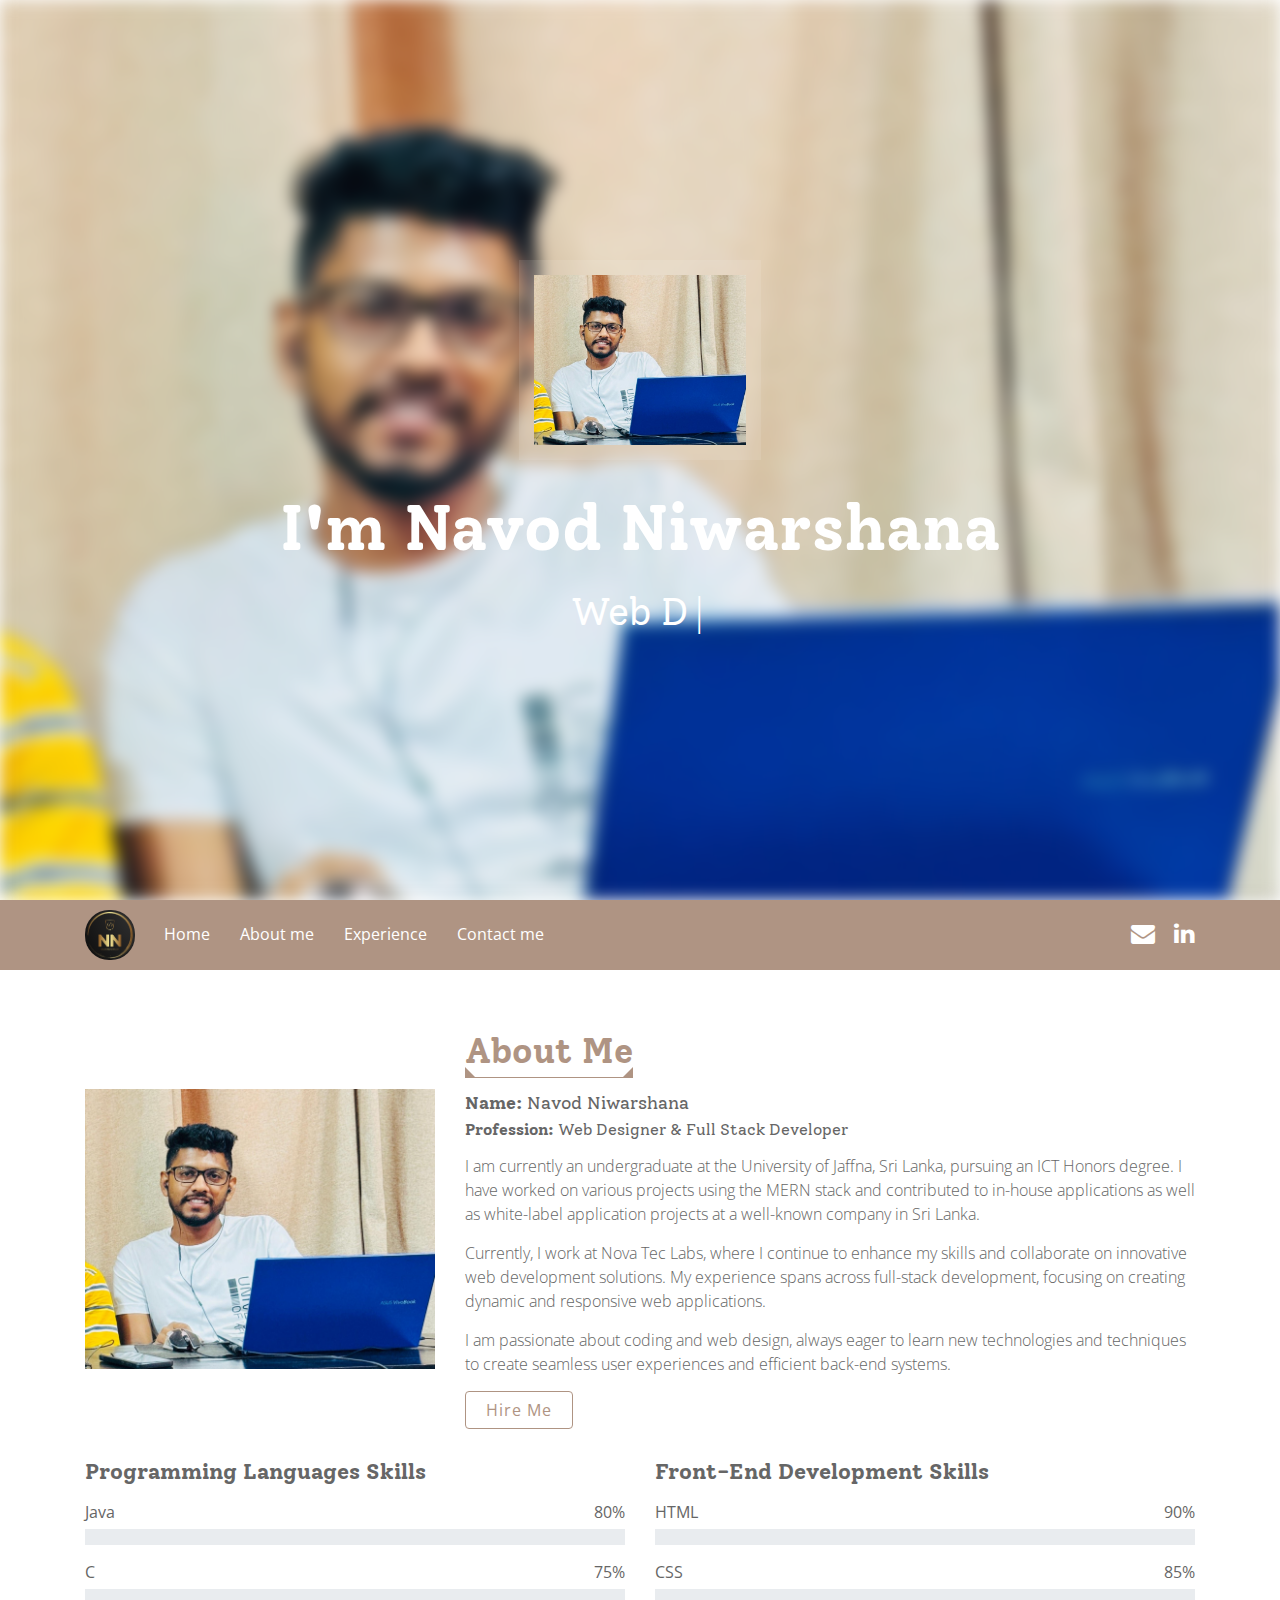
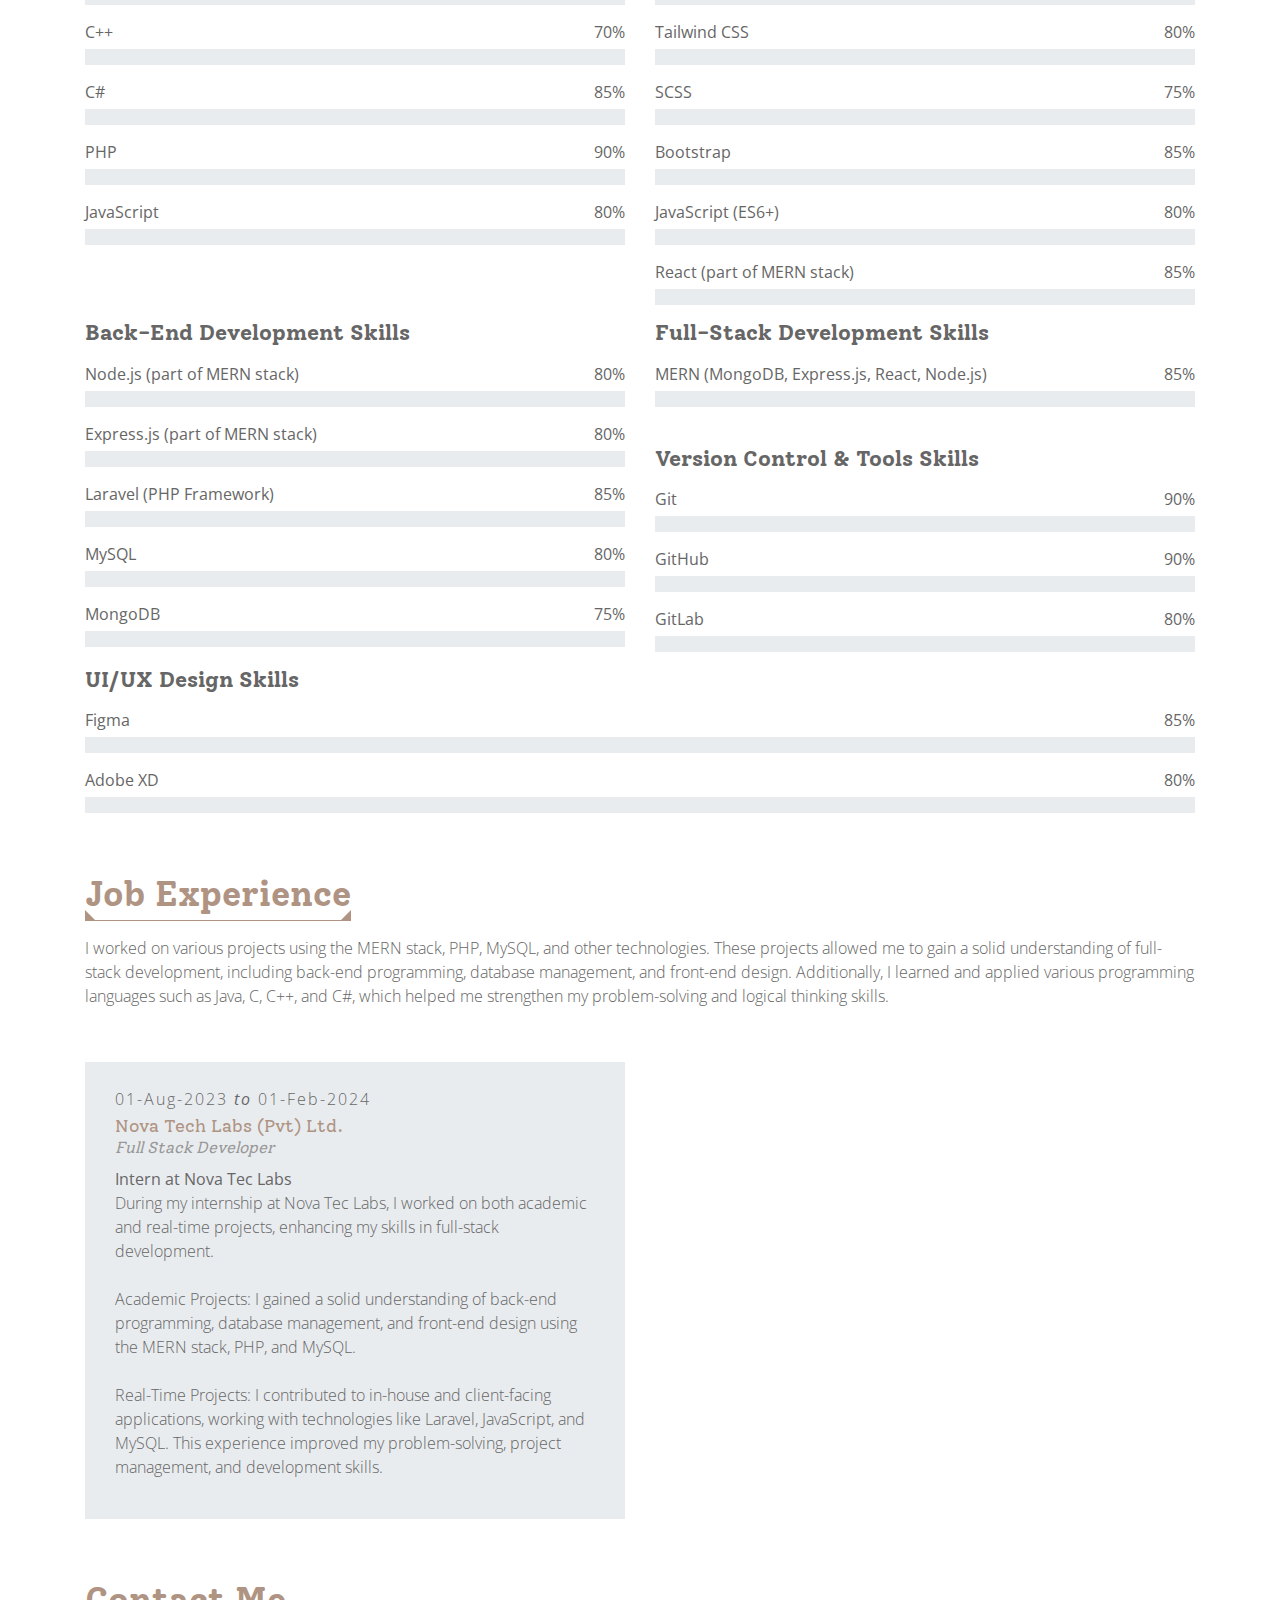
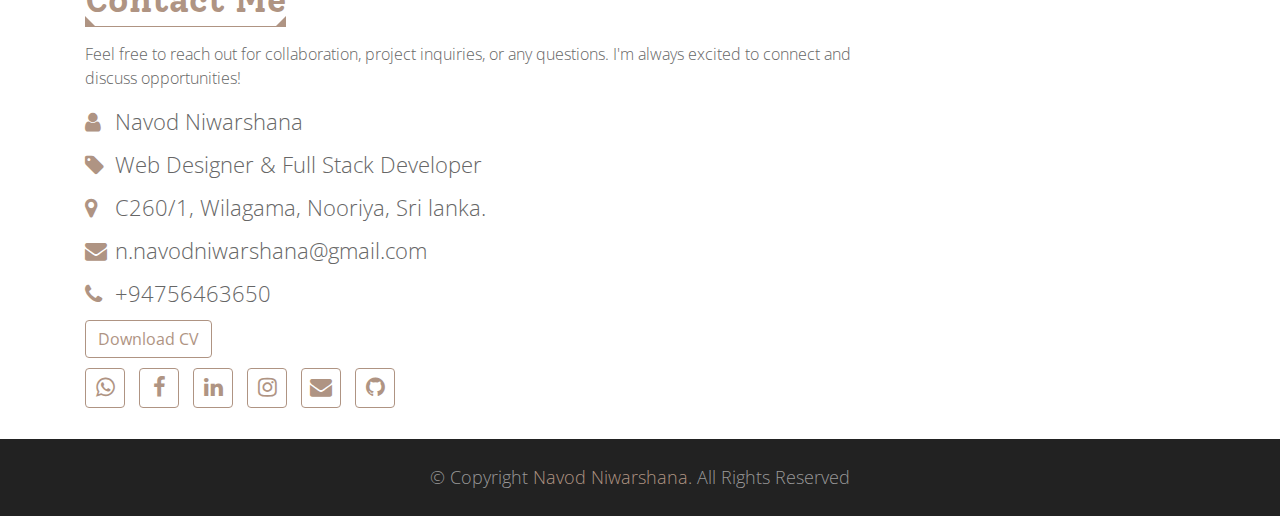
<file: index.html>
<!DOCTYPE html>
<html lang="en">

<head>
    <meta charset="utf-8">
    <title>Naod Niwarshana | Portfolio</title>
    <meta content="width=device-width, initial-scale=1.0" name="viewport">
    <meta content="Portfolio HTML Template" name="keywords">
    <meta content="Portfolio HTML Template" name="description">

    <meta http-equiv="X-UA-Compatible" content="IE=edge">
    <meta name="viewport" content="width=device-width, initial-scale=1.0">

    <!-- Favicon -->


    <!-- Google Fonts -->
    <link href="https://fonts.googleapis.com/css?family=Open+Sans:300,400|Solway:400,700&display=swap" rel="stylesheet">

    <!-- CSS Libraries -->
    <link href="https://stackpath.bootstrapcdn.com/bootstrap/4.4.1/css/bootstrap.min.css" rel="stylesheet">
    <link href="https://stackpath.bootstrapcdn.com/font-awesome/4.7.0/css/font-awesome.min.css" rel="stylesheet">
    <link href="lib/owlcarousel/assets/owl.carousel.min.css" rel="stylesheet">
    <link href="lib/lightbox/css/lightbox.min.css" rel="stylesheet">

    <!-- Template Stylesheet -->
    <link href="css/style.css" rel="stylesheet">
    <style>

    </style>
</head>

<body>
    <!-- Header Start -->
    <div class="top-header" id="top-header">
        <div class="container text-center">
            <div class="row">
                <div class="col-md-12">
                    <img src="img/mypic.jpg" alt="Navod Niwarshana" />
                </div>

                <div class="col-md-12">
                    <h1>I'm Navod Niwarshana</h1>
                </div>

                <div class="col-md-12">
                    <p>Web Designer, Web Developer, Front End Developer, Apps Developer, UI/UX Designer</p>
                    <h2></h2>
                </div>
            </div>
        </div>
    </div>
    <!-- Header End -->

    <!-- Nav Start -->
    <div class="header">
        <div class="container">

            <div class="logo pull-left">
                <a href="index.html"><img src="img/mylogo.png" class="mylogo" alt="logo"></a>
            </div>

            <nav id="nav-menu-container">
                <ul class="nav-menu">
                    <li><a href="#top-header">Home</a></li>
                    <li><a href="#about">About me</a></li>
                    <li><a href="#experience">Experience</a></li>
                    <!-- <li><a href="#services">Services</a></li>
                    <li><a href="#portfolio">Portfolio</a></li> -->
                    <li><a href="#contact">Contact me</a></li>
                </ul>
            </nav>

            <nav class="nav social-nav pull-right d-none d-lg-inline">
                <a href="mailto:n.navodniwarshana@gmail.com" target="blank"><i class="fa fa-envelope"></i></a>
                <a href="https://linkedin.com/in/Navod Niwarshana" target="blank"><i class="fa fa-linkedin"></i></a>
            </nav>
        </div>
    </div>
    <!-- Nav End -->

    <!-- About Me Start-->
    <div class="about" id="about">
        <div class="container">
            <div class="row align-items-center">
                <div class="col-md-6 col-lg-4">
                    <img class="img-fluid" src="img/mypic.jpg" alt="img"/>
                </div>

                <div class="col-md-6 col-lg-8">
                    <header class="section-header">
                        <h2>About Me</h2>
                    </header>
                    <h3><strong>Name:</strong> Navod Niwarshana</h3>
                    <h4><strong>Profession:</strong> Web Designer & Full Stack Developer</h4>
                    <p>
                        I am currently an undergraduate at the University of Jaffna, Sri Lanka, pursuing an ICT Honors
                        degree. I have worked on various projects using the MERN stack and contributed to in-house
                        applications as well as white-label application projects at a well-known company in Sri Lanka.
                    </p>
                    <p>
                        Currently, I work at Nova Tec Labs, where I continue to enhance my skills and collaborate on
                        innovative web development solutions. My experience spans across full-stack development,
                        focusing on creating dynamic and responsive web applications.
                    </p>
                    <p>
                        I am passionate about coding and web design, always eager to learn new technologies and
                        techniques to create seamless user experiences and efficient back-end systems.
                    </p>
                    <a href="#contact" style="border-radius: .25rem;">Hire Me</a>

                </div>
            </div>
            <!-- Skills -->
            <div class="row">
               
                <div class="col-md-6">
                    <div class="skills">

                        <h3>Programming Languages Skills</h3>
                        <div class="skill-name">
                            <p>Java</p>
                            <p>80%</p>
                        </div>
                        <div class="progress">
                            <div class="progress-bar" role="progressbar" aria-valuenow="80" aria-valuemin="0"
                                aria-valuemax="100"></div>
                        </div>
                        <div class="skill-name">
                            <p>C</p>
                            <p>75%</p>
                        </div>
                        <div class="progress">
                            <div class="progress-bar" role="progressbar" aria-valuenow="75" aria-valuemin="0"
                                aria-valuemax="100"></div>
                        </div>
                        <div class="skill-name">
                            <p>C++</p>
                            <p>70%</p>
                        </div>
                        <div class="progress">
                            <div class="progress-bar" role="progressbar" aria-valuenow="70" aria-valuemin="0"
                                aria-valuemax="100"></div>
                        </div>
                        <div class="skill-name">
                            <p>C#</p>
                            <p>85%</p>
                        </div>
                        <div class="progress">
                            <div class="progress-bar" role="progressbar" aria-valuenow="85" aria-valuemin="0"
                                aria-valuemax="100"></div>
                        </div>
                        <div class="skill-name">
                            <p>PHP</p>
                            <p>90%</p>
                        </div>
                        <div class="progress">
                            <div class="progress-bar" role="progressbar" aria-valuenow="90" aria-valuemin="0"
                                aria-valuemax="100"></div>
                        </div>
                        <div class="skill-name">
                            <p>JavaScript</p>
                            <p>80%</p>
                        </div>
                        <div class="progress">
                            <div class="progress-bar" role="progressbar" aria-valuenow="80" aria-valuemin="0"
                                aria-valuemax="100"></div>
                        </div>
                    </div>
                </div><br>
                <div class="col-md-6">
                    <div class="skills">
                        <h3>Front-End Development Skills</h3>
                        <div class="skill-name">
                            <p>HTML</p>
                            <p>90%</p>
                        </div>
                        <div class="progress">
                            <div class="progress-bar" role="progressbar" aria-valuenow="90" aria-valuemin="0"
                                aria-valuemax="100"></div>
                        </div>
                        <div class="skill-name">
                            <p>CSS</p>
                            <p>85%</p>
                        </div>
                        <div class="progress">
                            <div class="progress-bar" role="progressbar" aria-valuenow="85" aria-valuemin="0"
                                aria-valuemax="100"></div>
                        </div>
                        <div class="skill-name">
                            <p>Tailwind CSS</p>
                            <p>80%</p>
                        </div>
                        <div class="progress">
                            <div class="progress-bar" role="progressbar" aria-valuenow="80" aria-valuemin="0"
                                aria-valuemax="100"></div>
                        </div>
                        <div class="skill-name">
                            <p>SCSS</p>
                            <p>75%</p>
                        </div>
                        <div class="progress">
                            <div class="progress-bar" role="progressbar" aria-valuenow="75" aria-valuemin="0"
                                aria-valuemax="100"></div>
                        </div>
                        <div class="skill-name">
                            <p>Bootstrap</p>
                            <p>85%</p>
                        </div>
                        <div class="progress">
                            <div class="progress-bar" role="progressbar" aria-valuenow="85" aria-valuemin="0"
                                aria-valuemax="100"></div>
                        </div>
                        <div class="skill-name">
                            <p>JavaScript (ES6+)</p>
                            <p>80%</p>
                        </div>
                        <div class="progress">
                            <div class="progress-bar" role="progressbar" aria-valuenow="80" aria-valuemin="0"
                                aria-valuemax="100"></div>
                        </div>
                        <div class="skill-name">
                            <p>React (part of MERN stack)</p>
                            <p>85%</p>
                        </div>
                        <div class="progress">
                            <div class="progress-bar" role="progressbar" aria-valuenow="85" aria-valuemin="0"
                                aria-valuemax="100"></div>
                        </div>
                    </div>
                </div><br>

                <div class="col-md-6">
                    <div class="skills">
                        <h3>Back-End Development Skills</h3>
                        <div class="skill-name">
                            <p>Node.js (part of MERN stack)</p>
                            <p>80%</p>
                        </div>
                        <div class="progress">
                            <div class="progress-bar" role="progressbar" aria-valuenow="80" aria-valuemin="0"
                                aria-valuemax="100"></div>
                        </div>
                        <div class="skill-name">
                            <p>Express.js (part of MERN stack)</p>
                            <p>80%</p>
                        </div>
                        <div class="progress">
                            <div class="progress-bar" role="progressbar" aria-valuenow="80" aria-valuemin="0"
                                aria-valuemax="100"></div>
                        </div>
                        <div class="skill-name">
                            <p>Laravel (PHP Framework)</p>
                            <p>85%</p>
                        </div>
                        <div class="progress">
                            <div class="progress-bar" role="progressbar" aria-valuenow="85" aria-valuemin="0"
                                aria-valuemax="100"></div>
                        </div>
                        <div class="skill-name">
                            <p>MySQL</p>
                            <p>80%</p>
                        </div>
                        <div class="progress">
                            <div class="progress-bar" role="progressbar" aria-valuenow="80" aria-valuemin="0"
                                aria-valuemax="100"></div>
                        </div>
                        <div class="skill-name">
                            <p>MongoDB</p>
                            <p>75%</p>
                        </div>
                        <div class="progress">
                            <div class="progress-bar" role="progressbar" aria-valuenow="75" aria-valuemin="0"
                                aria-valuemax="100"></div>
                        </div>
                    </div>
                </div>
                <br>
                <div class="col-md-6">
                    <div class="skills">
                        <h3>Full-Stack Development Skills</h3>
                        <div class="skill-name">
                            <p>MERN (MongoDB, Express.js, React, Node.js)</p>
                            <p>85%</p>
                        </div>
                        <div class="progress">
                            <div class="progress-bar" role="progressbar" aria-valuenow="85" aria-valuemin="0"
                                aria-valuemax="100"></div>
                        </div>
                        <br>
                        <h3>Version Control & Tools Skills</h3>
                        <div class="skill-name">
                            <p>Git</p>
                            <p>90%</p>
                        </div>
                        <div class="progress">
                            <div class="progress-bar" role="progressbar" aria-valuenow="90" aria-valuemin="0"
                                aria-valuemax="100"></div>
                        </div>
                        <div class="skill-name">
                            <p>GitHub</p>
                            <p>90%</p>
                        </div>
                        <div class="progress">
                            <div class="progress-bar" role="progressbar" aria-valuenow="90" aria-valuemin="0"
                                aria-valuemax="100"></div>
                        </div>
                        <div class="skill-name">
                            <p>GitLab</p>
                            <p>80%</p>
                        </div>
                        <div class="progress">
                            <div class="progress-bar" role="progressbar" aria-valuenow="80" aria-valuemin="0"
                                aria-valuemax="100"></div>
                        </div>


                    </div>
                </div>
                <div class="col-md-12">
                    <div class="skills">
                        <h3>UI/UX Design Skills</h3>
                        <div class="skill-name">
                            <p>Figma</p>
                            <p>85%</p>
                        </div>
                        <div class="progress">
                            <div class="progress-bar" role="progressbar" aria-valuenow="85" aria-valuemin="0"
                                aria-valuemax="100"></div>
                        </div>
                        <div class="skill-name">
                            <p>Adobe XD</p>
                            <p>80%</p>
                        </div>
                        <div class="progress">
                            <div class="progress-bar" role="progressbar" aria-valuenow="80" aria-valuemin="0"
                                aria-valuemax="100"></div>
                        </div>
                    </div>
                </div><br>
            </div>
        </div>
    </div>
    <!-- About Me End-->

    <!-- Job Experience Start -->
    <div class="experience" id="experience">
        <div class="container">
            <header class="section-header">
                <h3>Job Experience</h3>
                <br>
                I worked on various projects using the MERN stack, PHP, MySQL, and other technologies. These projects
                allowed me to gain a solid understanding of full-stack development, including back-end programming,
                database management, and front-end design. Additionally, I learned and applied various programming
                languages such as Java, C, C++, and C#, which helped me strengthen my problem-solving and logical
                thinking skills.
                <br><br>
            </header>
            <div class="row">
                <div class="col-md-6">
                    <div class="exp-column">
                        <p class="exp-date">01-Aug-2023 <span>to</span> 01-Feb-2024</p>
                        <h4 class="exp-company"><a href="https://novatechlabs.lk/_blank">Nova Tech Labs (Pvt) Ltd.</a>
                        </h4>
                        <h4 class="exp-designation">Full Stack Developer</h4>
                        <p class="exp-detail">

                        <p>
                            <strong>Intern at Nova Tec Labs</strong>
                            <br>
                            During my internship at Nova Tec Labs, I worked on both academic and real-time projects,
                            enhancing my skills in full-stack development.
                            <br><br>
                            Academic Projects: I gained a solid understanding of back-end programming, database
                            management, and front-end design using the MERN stack, PHP, and MySQL.
                            <br><br>
                            Real-Time Projects: I contributed to in-house and client-facing applications, working with
                            technologies like Laravel, JavaScript, and MySQL. This experience improved my
                            problem-solving, project management, and development skills.
                        </p>

                        </p>
                    </div>
                </div>

            </div>
        </div>
    </div>
    <!-- Job Experience End -->

    <!-- Portfolio Start -->
    <!-- <div class="portfolio" id="portfolio">
        <div class="container">
            <header class="section-header">
                <h3 class="section-title">My Projects</h3>
                <p>
                    Morbi lacinia malesuada risus vel pellentesque. Cras malesuada, felis nec dignissim lobortis, nisl
                    nulla venenatis arcu, et commodo lacus nulla sit amet libero.
                </p>
            </header>

            <div class="row">
                <div class="col-lg-12">
                    <ul id="portfolio-flters">
                        <li data-filter="*" class="filter-active">All</li>
                        <li data-filter=".web-des">Web Design</li>
                        <li data-filter=".web-dev">Web Development</li>
                        <li data-filter=".app-dev">App Development</li>
                    </ul>
                </div>
            </div>

            <div class="row portfolio-container">
                <div class="col-lg-4 col-md-6 portfolio-item web-des">
                    <div class="portfolio-wrap">
                        <figure>
                            <img src="img/portfolio-1.jpg" class="img-fluid" alt="">
                            <a href="img/portfolio-1.jpg" data-lightbox="portfolio" data-title="Curabitur semper erat"
                                class="link-preview" title="Preview"><i class="fa fa-eye"></i></a>
                            <a href="#" class="link-details" title="More Details"><i class="fa fa-link"></i></a>
                            <h4 class="portfolio-title">Curabitur semper erat <span>Web Design</span></h4>
                        </figure>
                    </div>
                </div>

                <div class="col-lg-4 col-md-6 portfolio-item web-des">
                    <div class="portfolio-wrap">
                        <figure>
                            <img src="img/portfolio-2.jpg" class="img-fluid" alt="">
                            <a href="img/portfolio-2.jpg" class="link-preview" data-lightbox="portfolio"
                                data-title="Maecenas a tempus tortor" title="Preview"><i class="fa fa-eye"></i></a>
                            <a href="#" class="link-details" title="More Details"><i class="fa fa-link"></i></a>
                            <h4 class="portfolio-title">Maecenas a tempus tortor <span>Web Design</span></h4>
                        </figure>
                    </div>
                </div>

                <div class="col-lg-4 col-md-6 portfolio-item web-dev">
                    <div class="portfolio-wrap">
                        <figure>
                            <img src="img/portfolio-3.jpg" class="img-fluid" alt="">
                            <a href="img/portfolio-3.jpg" class="link-preview" data-lightbox="portfolio"
                                data-title="Aliquam id sapien lorem" title="Preview"><i class="fa fa-eye"></i></a>
                            <a href="#" class="link-details" title="More Details"><i class="fa fa-link"></i></a>
                            <h4 class="portfolio-title">Aliquam id sapien lorem <span>Web Development</span></h4>
                        </figure>
                    </div>
                </div>

                <div class="col-lg-4 col-md-6 portfolio-item web-dev">
                    <div class="portfolio-wrap">
                        <figure>
                            <img src="img/portfolio-4.jpg" class="img-fluid" alt="">
                            <a href="img/portfolio-4.jpg" class="link-preview" data-lightbox="portfolio"
                                data-title="Quisque lectus mauris" title="Preview"><i class="fa fa-eye"></i></a>
                            <a href="#" class="link-details" title="More Details"><i class="fa fa-link"></i></a>
                            <h4 class="portfolio-title">Quisque lectus mauris <span>Web Development</span></h4>
                        </figure>
                    </div>
                </div>

                <div class="col-lg-4 col-md-6 portfolio-item app-dev">
                    <div class="portfolio-wrap">
                        <figure>
                            <img src="img/portfolio-5.jpg" class="img-fluid" alt="">
                            <a href="img/portfolio-5.jpg" class="link-preview" data-lightbox="portfolio"
                                data-title="Interdum et malesuada" title="Preview"><i class="fa fa-eye"></i></a>
                            <a href="#" class="link-details" title="More Details"><i class="fa fa-link"></i></a>
                            <h4 class="portfolio-title">Interdum et malesuada <span>Apps Development</span></h4>
                        </figure>
                    </div>
                </div>

                <div class="col-lg-4 col-md-6 portfolio-item app-dev">
                    <div class="portfolio-wrap">
                        <figure>
                            <img src="img/portfolio-6.jpg" class="img-fluid" alt="">
                            <a href="img/portfolio-6.jpg" class="link-preview" data-lightbox="portfolio"
                                data-title="Pellentesque lacus" title="Preview"><i class="fa fa-eye"></i></a>
                            <a href="#" class="link-details" title="More Details"><i class="fa fa-link"></i></a>
                            <h4 class="portfolio-title">Pellentesque lacus <span>Apps Development</span></h4>
                        </figure>
                    </div>
                </div>
            </div>
        </div>
    </div> -->
    <!-- Portfolio End -->


    <!-- Contact Start -->
    <div class="contact" id="contact">
        <div class="container">
            <div class="section-header">
                <h3>Contact Me</h3>
                <p>
                    Feel free to reach out for collaboration, project inquiries, or any questions. I'm always excited to
                    connect and discuss opportunities!
                </p>
            </div>

            <div class="row align-items-center">
                <div class="col-md-6">
                    <div class="contact-info">
                        <p><i class="fa fa-user"></i>Navod Niwarshana</p>
                        <p><i class="fa fa-tag"></i>Web Designer & Full Stack Developer</p>
                        <p><i class="fa fa-map-marker"></i>C260/1, Wilagama, Nooriya, Sri lanka.</p>
                        <p><i class="fa fa-envelope"></i><a
                                href="mailto:n.navodniwarshana@gmail.com">n.navodniwarshana@gmail.com</a></p>
                        <p><i class="fa fa-phone"></i><a href="tel:+94756463650">+94756463650</a></p>
                        <a href="documrnts/CV_Navod_niwarshana.pdf" download="CV-NavodNiwarshana.pdf" class="btn" style="color: #AF9483; "
                            onmouseover="this.style.color='#FFFFFF';" onmouseout="this.style.color='#AF9483';">Download
                            CV</a>

                        <div class="d-flex">
                            <div class="social">
                                <a href="https://wa.me/94756463650" target="blank"><i class="fa fa-whatsapp"></i></a>
                                <a href="https://fb.com/Navod Niwarshana" target="blank"><i
                                        class="fa fa-facebook"></i></a>
                                <a href="https://linkedin.com/in/Navod Niwarshana" target="blank"><i
                                        class="fa fa-linkedin"></i></a>
                                <a href=""><i class="fa fa-instagram"></i></a>
                                <a href="mailto:n.navodniwarshana@gmail.com" target="blank"><i
                                        class="fa fa-envelope"></i></a>
                                <a href="https://github.com/navodniwarshana/" target="blank"><i
                                        class="fa fa-github"></i></a>
                            </div>


                        </div>
                    </div>

                </div>
            </div><br><br>
        </div>
        <!-- Contact End -->

        <!-- Footer Start -->
        <div class="footer">
            <div class="container">
                <div class="copyright">
                    <p>&copy; Copyright <a href="https://github.com/navodniwarshana" target="_blank">Navod
                            Niwarshana</a>.
                        All Rights Reserved</p>
                </div>
            </div>
        </div>
        <!-- Footer end -->

        <!-- Back to Top -->
        <a href="#" class="back-to-top"><i class="fa fa-chevron-up"></i></a>

        <!-- JavaScript Libraries -->
        <script src="https://code.jquery.com/jquery-3.4.1.min.js"></script>
        <script src="https://stackpath.bootstrapcdn.com/bootstrap/4.4.1/js/bootstrap.bundle.min.js"></script>
        <script src="lib/typed/typed.min.js"></script>
        <script src="lib/easing/easing.min.js"></script>
        <script src="lib/stickyjs/sticky.js"></script>
        <script src="lib/superfish/hoverIntent.js"></script>
        <script src="lib/superfish/superfish.min.js"></script>
        <script src="lib/waypoints/waypoints.min.js"></script>
        <script src="lib/counterup/counterup.min.js"></script>
        <script src="lib/owlcarousel/owl.carousel.min.js"></script>
        <script src="lib/isotope/isotope.pkgd.min.js"></script>
        <script src="lib/lightbox/js/lightbox.min.js"></script>

        <!-- Template Javascript -->
        <script src="js/main.js"></script>
           <script>
        // Disable right-click
        document.addEventListener('contextmenu', function (e) {
            e.preventDefault();
        });
 
    document.addEventListener('keydown', function (e) {
        // Disable F12
        if (e.key === 'F12') {
            e.preventDefault();
        }
        
  // Log the URL to the console
        console.log("https://github.com/navodniwarshana");
    </script>
</body>

</html>
</file>
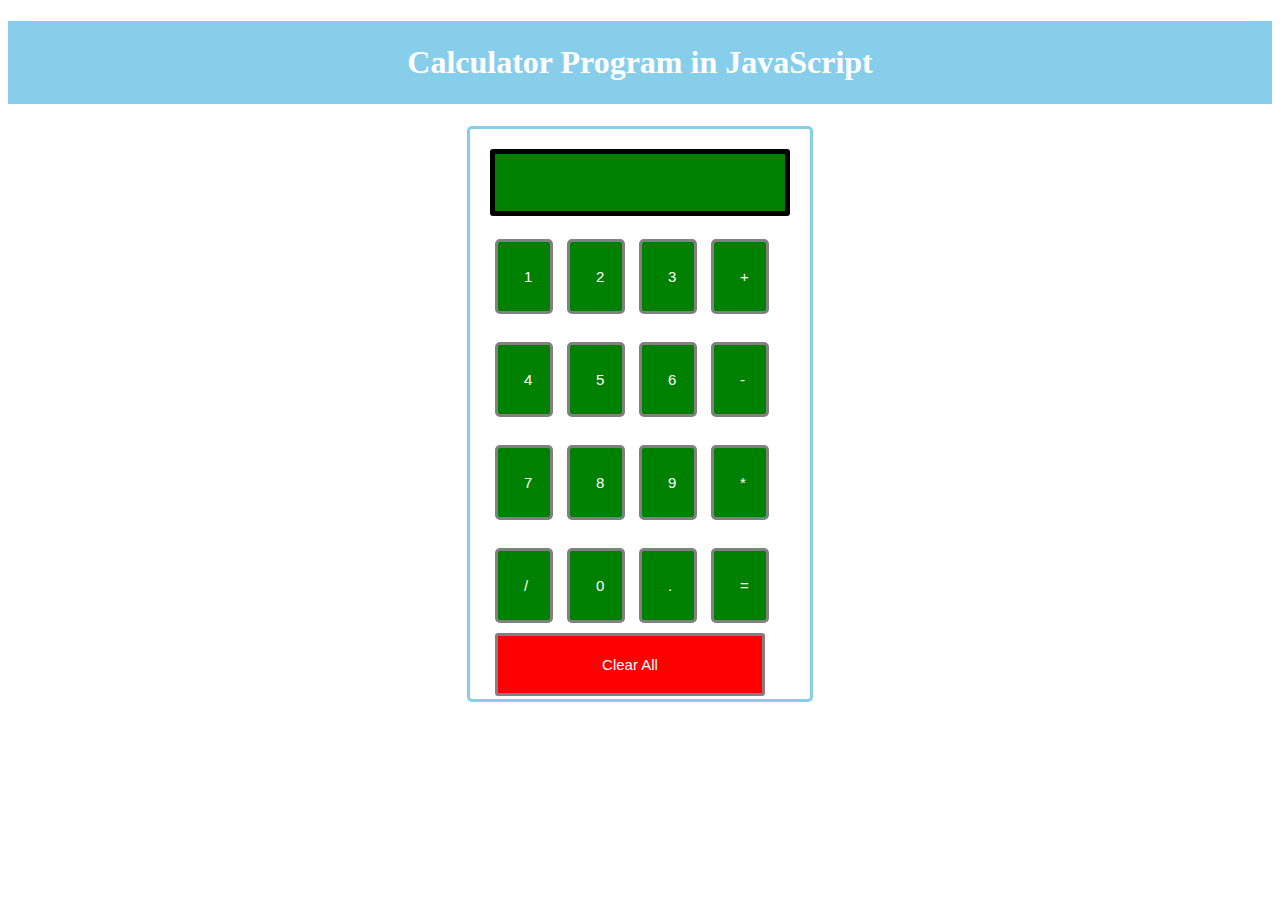
<file: calw3c.html>
<!-- Create a simple Program to build the Calculator in JavaScript using with HTML and CSS web languages. -->  
<!DOCTYPE html>  
<html lang = "en">  
<head>  
<title> JavaScript Calculator </title>  
  
<style>  
h1 {  
    text-align: center;  
    padding: 23px;  
    background-color: skyblue;  
    color: white;  
    }  
  
#clear{  
width: 270px;  
border: 3px solid gray;  
    border-radius: 3px;  
    padding: 20px;  
    background-color: red;  
}  
  
.formstyle  
{  
width: 300px;  
height: 530px;  
margin: auto;  
border: 3px solid skyblue;  
border-radius: 5px;  
padding: 20px;  
}  
  
  
  
input  
{  
width: 20px;  
background-color: green;  
color: white;  
border: 3px solid gray;  
    border-radius: 5px;  
    padding: 26px;  
    margin: 5px;  
    font-size: 15px;  
}  
  
  
#calc{  
width: 250px;  
border: 5px solid black;  
    border-radius: 3px;  
    padding: 20px;  
    margin: auto;  
}  
  
</style>  
  
</head>  
<body>  
<h1> Calculator Program in JavaScript </h1>  
<div class= "formstyle">  
<form name = "form1">  
      
    <!-- This input box shows the button pressed by the user in calculator. -->  
  <input id = "calc" type ="text" name = "answer"> <br> <br>  
  <!-- Display the calculator button on the screen. -->  
  <!-- onclick() function display the number prsses by the user. -->  
  <input type = "button" value = "1" onclick = "form1.answer.value += '1' ">  
  <input type = "button" value = "2" onclick = "form1.answer.value += '2' ">  
  <input type = "button" value = "3" onclick = "form1.answer.value += '3' ">  
   <input type = "button" value = "+" onclick = "form1.answer.value += '+' ">  
  <br> <br>  
    
  <input type = "button" value = "4" onclick = "form1.answer.value += '4' ">  
  <input type = "button" value = "5" onclick = "form1.answer.value += '5' ">  
  <input type = "button" value = "6" onclick = "form1.answer.value += '6' ">  
  <input type = "button" value = "-" onclick = "form1.answer.value += '-' ">  
  <br> <br>  
    
  <input type = "button" value = "7" onclick = "form1.answer.value += '7' ">  
  <input type = "button" value = "8" onclick = "form1.answer.value += '8' ">  
  <input type = "button" value = "9" onclick = "form1.answer.value += '9' ">  
  <input type = "button" value = "*" onclick = "form1.answer.value += '*' ">  
  <br> <br>  
    
    
  <input type = "button" value = "/" onclick = "form1.answer.value += '/' ">  
  <input type = "button" value = "0" onclick = "form1.answer.value += '0' ">  
    <input type = "button" value = "." onclick = "form1.answer.value += '.' ">  
    <!-- When we click on the '=' button, the onclick() shows the sum results on the calculator screen. -->  
  <input type = "button" value = "=" onclick = "form1.answer.value = eval(form1.answer.value) ">  
  <br>   
  <!-- Display the Cancel button and erase all data entered by the user. -->  
  <input type = "button" value = "Clear All" onclick = "form1.answer.value = ' ' " id= "clear" >  
  <br>   
    
</form>  
</div>  
</body>  
</html>
</file>
<file: css/style.css>
/* ============================= */
/* -------- General CSS -------- */
/* ============================= */

body {
    color: #666666;
    font-family: 'Open Sans', sans-serif;
    font-weight: 300;
    background: #ffffff;
}

a {
    color: #AF9483;
    transition: 0.5s;
}

a:hover,
a:active,
a:focus {
    color: #666666;
    outline: none;
    text-decoration: none;
}

p {
    padding: 0;
    margin: 0 0 15px 0;
}

h1,
h2,
h3,
h4,
h5,
h6 {
    font-family: 'Solway', serif;
    color: #666666;
    margin: 0 0 15px 0;
    padding: 0;
}

.back-to-top {
    position: fixed;
    display: none;
    background: #AF9483;
    color: #ffffff;
    width: 44px;
    height: 44px;
    text-align: center;
    line-height: 1;
    font-size: 16px;
    border-radius: 50%;
    right: 15px;
    bottom: 15px;
    transition: background 0.5s;
    z-index: 11;
}

.back-to-top i {
    padding-top: 12px;
    color: #ffffff;
}



/* ============================= */
/* ------ Top Header CSS ------- */
/* ============================= */

.top-header {
    display: table;
    position: relative;
    width: 100%;
    height: 100vh;
    color: #ffffff;
}

.top-header:after {
    content: '';
    position: absolute;
    width: 100%;
    height: 100%;
    left: 0;
    top: 0;
    background: url(../img/mypic.jpg) left top repeat;
    background-size: cover;
    filter: blur(8px);
    -webkit-filter: blur(8px);
    z-index: -1;
}

.top-header .container {
    position: relative;
    text-align: center;
    display: table-cell;
    vertical-align: middle;
    width: 100%;
}

.top-header img {
    height: 200px;
    margin-bottom: 30px;
    border: 15px solid rgba(256, 256, 256, .1);
}

.top-header h1 {
    font-size: 5vw;
    font-weight: 700;
    color: #ffffff;
}

.top-header p {
    display: none;
}

.top-header h2 {
    display: inline-block;
    margin: 0;
    height: 40px;
    font-size: 3vw;
    font-weight: 400;
    color: #ffffff;
}

.top-header .typed-cursor {
    font-size: 3vw;
}



/* ============================= */
/* -------- Header CSS --------- */
/* ============================= */

.header {
    background: #AF9483;
    height: 70px;
}

.header .logo {
    margin: 10px 14px 0 0;
}

.header .logo h1 {
    font-size: 36px;
    margin: 0;
    padding: 2px 0;
    line-height: 1;
    font-weight: 700;
    letter-spacing: 3px;
}

.header .logo h1 a,
.header .logo h1 a:hover {
    color: #ffffff;
}

@media (max-width: 768px) {
    .header {
        height: 75px;
    }
    
    .header .logo {
        margin: 10px 0 0 0;
    }
    
    .header .logo h1 {
        padding: 2px 0;
        font-size: 26px;
        margin-bottom: 10px;
    }
}

.header .social-nav {
    margin-top: 15px;
}

.header .social-nav a {
    font-size: 24px;
    margin-left: 15px;
    color: #fff;
}

.header .social-nav a:hover {
    color: rgba(255, 255, 255, 0.75);
}

.nav-menu, .nav-menu * {
    margin: 0;
    padding: 0;
    list-style: none;
}

.nav-menu ul {
    position: absolute;
    display: none;
    top: 100%;
    left: 0;
    z-index: 99;
}

.nav-menu li {
    position: relative;
    white-space: nowrap;
}

.nav-menu > li {
    float: left;
}

.nav-menu li:hover > ul,
.nav-menu li.sfHover > ul {
    display: block;
}

.nav-menu ul ul {
    top: 0;
    left: 100%;
}

.nav-menu ul li {
    min-width: 180px;
}

.sf-arrows .sf-with-ul {
    padding-right: 30px;
}

.sf-arrows .sf-with-ul:after {
    content: "\f107";
    position: absolute;
    right: 15px;
    font-family: FontAwesome;
    font-style: normal;
    font-weight: normal;
}

.sf-arrows ul .sf-with-ul:after {
    content: "\f105";
}

#nav-menu-container {
    margin: 0;
}

@media (max-width: 768px) {
    #nav-menu-container {
        display: none;
    }
}

.nav-menu a {
    padding: 22px 15px;
    text-decoration: none;
    display: inline-block;
    color: #ffffff;
    font-weight: 400;
    font-size: 16px;
    outline: none;
}

.nav-menu a:hover,
.nav-menu li:hover > a,
.nav-menu .menu-active > a {
    color: #000000;
}

.nav-menu ul {
    margin: 7px 0 0 15px;
    -webkit-box-shadow: 0px 0px 1px 1px rgba(0, 0, 0, 0.08);
    box-shadow: 0px 0px 1px 1px rgba(0, 0, 0, 0.08);
}

.nav-menu ul li {
    background: #ffffff;
    border-top: 1px solid #f4f4f4;
}

.nav-menu ul li:first-child {
    border-top: 0;
}

.nav-menu ul li:hover {
    background: #AF9483;
    -webkit-transition: 0.3s;
    -o-transition: 0.3s;
    transition: 0.3s;
}

.nav-menu ul li a {
    color: #333333;
    -webkit-transition: none;
    -o-transition: none;
    transition: none;
    padding: 10px 15px;
}

.nav-menu ul li a:hover {
    color: #ffffff;
}

.nav-menu ul ul {
    margin: 0;
}

#mobile-nav-toggle {
    position: fixed;
    right: 0;
    top: 0;
    z-index: 999;
    margin: 18px 10px 0 0;
    border: 0;
    background: none;
    font-size: 24px;
    display: none;
    -webkit-transition: all 0.4s;
    -o-transition: all 0.4s;
    transition: all 0.4s;
    outline: none;
    cursor: pointer;
}

#mobile-nav-toggle i {
    color: #fff;
}

@media (max-width: 768px) {
    #mobile-nav-toggle {
        display: inline;
    }
    
    .logo {
        width: 100%;
        text-align: center;
        width: 5px;
    }
}

#mobile-nav {
    position: fixed;
    top: 0;
    padding-top: 25px;
    bottom: 0;
    z-index: 998;
    background: rgba(0, 0, 0, 0.9);
    left: -260px;
    width: 260px;
    overflow-y: auto;
    -webkit-transition: 0.4s;
    -o-transition: 0.4s;
    transition: 0.4s;
}

#mobile-nav ul {
    padding: 0;
    margin: 0;
    list-style: none;
}

#mobile-nav ul li {
    position: relative;
}

#mobile-nav ul li a {
    color: #ffffff;
    font-size: 16px;
    overflow: hidden;
    padding: 10px 22px 10px 15px;
    position: relative;
    text-decoration: none;
    width: 100%;
    display: block;
    outline: none;
}

#mobile-nav ul li a:hover {
    color: #ffffff;
}

#mobile-nav ul li li {
    padding-left: 30px;
}

#mobile-nav ul .menu-has-children i {
    position: absolute;
    right: 0;
    z-index: 99;
    padding: 15px;
    cursor: pointer;
    color: #ffffff;
}

#mobile-nav ul .menu-has-children i.fa-chevron-up {
    color: #AF9483;
}

#mobile-nav ul .menu-item-active {
    color: #AF9483;
}

#mobile-body-overly {
    width: 100%;
    height: 100%;
    z-index: 997;
    top: 0;
    left: 0;
    position: fixed;
    background: rgba(0, 0, 0, 0.6);
    display: none;
}

body.mobile-nav-active {
    overflow: hidden;
}

body.mobile-nav-active #mobile-nav {
    left: 0;
}

body.mobile-nav-active #mobile-nav-toggle {
    color: #ffffff;
}



/* ============================= */
/* ------- Header Title -------- */
/* ============================= */

.mylogo{
    align-items: center;
    width: 50px; 
    height: auto; 
    border-radius: 1.5rem;
    display: flex;
    justify-content: center;
    justify-items: center;
    align-items: center;

}



.section-header h2,
.section-header h3 {
    display: inline-block;
    color: #AF9483;
    font-size: 35px;
    text-transform: capitalize;
    text-align: left;
    font-weight: 700;
    position: relative;
    padding-bottom: 5px;
    border-bottom: 1px solid #AF9483;
}

.section-header h2::before,
.section-header h3::before {
    content: '';
    position: absolute;
    display: block;
    width: 0;
    height: 0;
    bottom: 0px;
    right: 0;
    border-top: 10px solid;
    border-right: 10px solid;
    border-color: transparent #AF9483;
}

.section-header h2::after,
.section-header h3::after {
    content: '';
    position: absolute;
    display: block;
    width: 0;
    height: 0;
    bottom: 0px;
    left: 0;
    border-top: 10px solid;
    border-left: 10px solid;
    border-color: transparent #AF9483;
}

.section-header p {
    text-align: left;
    padding-bottom: 0px;
}

@media (min-width: 992px) {
    .section-header p {
        width: 70%;
    }
}



/* ============================= */
/* ------- About Me CSS -------- */
/* ============================= */

.about {
    padding: 60px 0 15px 0;
    position: relative;
}

.about .row {
    margin-bottom: 30px;
}

.about img {
    width: 100%;
}

.about h3 {
    font-size: 18px;
    font-weight: 400;
    margin-bottom: 5px;
}

.about h4 {
    font-size: 16px;
    font-weight: 400;
}

.about p {
    font-size: 16px;
    font-weight: 300;
}

.about a {
    display: inline-block;
    padding: 6px 20px;
    color: #AF9483;
    font-size: 16px;
    font-weight: 400;
    letter-spacing: 1px;
    border: 1px solid #AF9483;
}

.about a:hover {
    color: #ffffff;
    background: #AF9483;
}

.about .skills h3 {
    font-size: 22px;
    font-weight: 700;
    color: #666666;
    margin-bottom: 15px;
}

.about .skill-name {
    position: relative;
    width: 100%;
}

.about .skill-name p {
    display: inline-block;
    margin-bottom: 5px;
    font-size: 16px;
    font-weight: 400;
}

.about .skill-name p:last-child {
    float: right;
}

.about .progress {
    margin-bottom: 15px;
    border-radius: 0;
}

.about .progress .progress-bar {
    background: #AF9483;
    border-radius: 0;
}



/* ============================= */
/* ------- Experience CSS ------ */
/* ============================= */

.experience {
    position: relative;
    padding: 0;
}

.experience .section-header p {
    margin:0;
}

.experience .exp-column {
    margin-top: 30px;
    padding: 25px 30px;
    background: #e9ecef;
}

.experience .exp-column::before {
    position: absolute;
    content: "";
    height: 3px;
    top: 30px;
    right: 100%;
    left: 15px;
    background: #AF9483;
}

.experience .exp-column::after {
    position: absolute;
    content: "";
    height: 3px;
    bottom: 0;
    right: 15px;
    left: 100%;
    background: #AF9483;
}

.experience .exp-column:hover::before {
    transition: .3s;
    right: 15px;
}

.experience .exp-column:hover::after {
    transition: .3s;
    left: 15px;
}

.experience .exp-date {
    margin-bottom: 5px;
    color: #666666;
    font-size: 16px;
    font-weight: 300;
    letter-spacing: 2px;
}

.experience .exp-date span {
    font-weight: 400;
    font-style: italic;
}

.experience .exp-company {
    margin-bottom: 0;
    color: #AF9483;
    font-size: 18px;
    font-weight: 400;
}

.experience .exp-designation {
    margin-bottom: 10px;
    color: #999999;
    font-size: 16px;
    font-weight: 400;
    font-style: italic;
}

.experience .exp-detail {
    margin-bottom: 0;
}



/* ============================= */
/* -------- Services CSS ------- */
/* ============================= */

.services {
    padding: 60px 0;
    text-align: center;
    background: #ffffff;
}

.services .section-header {
    text-align: left;
}

.services .section-header p {
    margin:0;
}

.services .single-service {
    position: relative;
    text-align: center;
    font-weight: 300;
    margin:30px 0 0;
    padding: 25px 15px 30px 15px;
    background: #e9ecef;
}

.services .single-service::before {
    position: absolute;
    content: "";
    height: 3px;
    top: 0;
    right: 100%;
    left: 0;
    background: #AF9483;
}

.services .single-service::after {
    position: absolute;
    content: "";
    height: 3px;
    bottom: 0;
    right: 0;
    left: 100%;
    background: #AF9483;
}

.services .single-service:hover::before {
    transition: .3s;
    right: 0;
}

.services .single-service:hover::after {
    transition: .3s;
    left: 0;
}

.services .single-service .service-icon {
    font-size: 60px;
    line-height: 60px;
    margin: 0 auto 20px;
    text-align: center;
    width: 120px;
    color: #AF9483;
}

.services .single-service h4,
.services .single-service h4 a {
    font-size: 16px;
    font-weight: 400;
    line-height: 24px;
    letter-spacing: 0;
    text-transform: uppercase;
    margin-bottom: 10px;
}

.services .single-service p {
    margin-bottom: 0;
}

.services .single-service span {
    position: absolute;
    height: 100%;
    width: 0;
    top: 0;
    left: 0;
    overflow: hidden;
    transition: 0.5s;
}



/* ============================= */
/* -------- Counter CSS -------- */
/* ============================= */

.counters {
    padding: 60px 0;
    position: relative;
    text-align: center;
    color: #ffffff;
    background: #AF9483;
}

.counters .counter .counter-icon-box {
    color: #ffffff;
    margin: 0;
    font-size: 50px;
    transition: all 400ms linear 0s;
}

.counters .counter:hover .counter-icon-box {
    transform: translateY(-15px);
}

.counters .counter .number {
    font-size: 70px;
    margin: 0 0 15px;
    color: #ffffff;
    font-weight: 700;
    font-family: 'Solway', serif;
}

.counters .number:after {
    color: #fff;
    content: "+";
    font-size: 40px;
    position: absolute;
    top: calc(50% + 25px);
    -webkit-transform: translateY(-50%);
    transform: translateY(-50%);
}

.counters .counter h4 {
    margin: 0;
    color: #ffffff;
    font-size: 18px;
    font-weight: 400;
    text-transform: uppercase;
}



/* ============================= */
/* ------- Portfolio CSS ------- */
/* ============================= */

.portfolio {
    position: relative;
    clear: both;
    padding: 60px 0 30px 0;
}

.portfolio .section-header p {
    margin-bottom: 30px;
}

.portfolio #portfolio-flters {
    padding: 0;
    margin: -15px 0 30px 0;
    list-style: none;
    text-align: center;
}

.portfolio #portfolio-flters li {
    cursor: pointer;
    margin: 15px -3px 5px -3px;
    display: inline-block;
    padding: 10px 15px;
    color: #AF9483;
    font-size: 14px;
    line-height: 15px;
    text-transform: uppercase;
    border: 1px solid #AF9483;
    background: #ffffff;
    transition: all 0.3s ease-in-out;
}

.portfolio #portfolio-flters li:hover,
.portfolio #portfolio-flters li.filter-active {
    background: #AF9483;
    color: #ffffff;
}

.portfolio #portfolio-flters li:last-child {
    margin-right: 0;
}

.portfolio .portfolio-item {
    position: relative;
    height: 250px;
    overflow: hidden;
}

.portfolio .portfolio-item figure {
    background: #AF9483;
    overflow: hidden;
    height: 220px;
    position: relative;
    border-radius: 0;
    margin: 0; 
}

.portfolio .portfolio-item figure:hover img {
    opacity: 0.3;
    transition: 0.3s;
}

.portfolio .portfolio-item figure .link-preview,
.portfolio .portfolio-item figure .link-details,
.portfolio .portfolio-item figure .portfolio-title {
    position: absolute;
    display: inline-block;
    opacity: 0;
    line-height: 1;
    text-align: center;
    width: 60px;
    height: 40px;
    background: #ffffff;
    transition: 0.2s linear;
}

.portfolio .portfolio-item figure .link-preview i,
.portfolio .portfolio-item figure .link-details i {
    padding-top: 9px;
    font-size: 22px;
}

.portfolio .portfolio-item figure .link-preview:hover,
.portfolio .portfolio-item figure .link-details:hover {
    background: #AF9483;
}

.portfolio .portfolio-item figure .link-preview:hover i,
.portfolio .portfolio-item figure .link-details:hover i {
    color: #ffffff;
}

.portfolio .portfolio-item figure .link-preview {
    left: 50%;
    top: calc(25% - 18px);
}

.portfolio .portfolio-item figure .link-details {
    right: 50%;
    top: calc(25% - 18px);
}

.portfolio .portfolio-item figure .portfolio-title {
    margin: 0;
    width: 100%;
    height: 50%;
    left: 0;
    right: 0;
    top: 100%;
    padding: 30px 10px;
    color: #666666;
    font-size: 18px;
    font-weight: 400;
    text-transform: capitalize;
    background: rgba(256, 256, 256, .8);
    border-radius: 0;
}

.portfolio .portfolio-item figure .portfolio-title span {
    display: block;
    margin-top: 10px;
    font-family: 'Open Sans', sans-serif;
    font-size: 12px;
    font-weight: 300;
    text-transform: uppercase;
}

.portfolio .portfolio-item figure:hover .link-preview {
    opacity: 1;
    left: calc(50% - 77px);
}

.portfolio .portfolio-item figure:hover .link-details {
    opacity: 1;
    right: calc(50% - 77px);
}

.portfolio .portfolio-item figure:hover .portfolio-title {
    opacity: 1;
    top: 50%;
}



/* ============================= */
/* ------ Testimonials CSS ----- */
/* ============================= */

.testimonials {
    background: url("../img/mypic.jpg") center top no-repeat fixed;
    background-size: cover;
    padding: 40px 0 60px 0;
    text-align: center;
    position: relative;
}

.testimonials .container {
    max-width: 700px;
}

.testimonials::before {
    content: '';
    position: absolute;
    left: 0;
    right: 0;
    top: 0;
    bottom: 0;
    background: rgba(000, 000, 000, 0.7);
}

.testimonials .container {
    position: relative;
    z-index: 9;
}


.testimonials i {
    padding: 20px 0;
    color: #AF9483;
}

.testimonials .testimonial-item {
    text-align: center;
}

.testimonials .testimonial-item .testimonial-img {
    width: 120px;
    border: 10px solid rgba(256, 256, 256, .1);
    margin: 0 auto;
}

.testimonials .testimonial-item h3 {
    font-size: 20px;
    font-weight: 400;
    margin: 15px 0 5px 0;
    color: #AF9483;
}

.testimonials .testimonial-item h4 {
    color: #999999;
    font-size: 16px;
    font-weight: 400;
    font-style: italic;
    margin: 0 0 10px 0;
}

.testimonials .testimonial-item p {
    color: #ffffff;
    font-weight: 300;
    margin: 0 auto;
}

.testimonials .owl-nav,
.testimonials .owl-dots {
    margin-top: 5px;
    text-align: center;
}

.testimonials .owl-dot {
    display: inline-block;
    margin: 0 5px;
    width: 12px;
    height: 12px;
    border-radius: 50%;
    background-color: #ffffff;
}

.testimonials .owl-dot.active {
    background-color: #AF9483;
}



/* ============================= */
/* -------- Contact CSS -------- */
/* ============================= */

.contact {
    position: relative;
    padding: 60px 0;
}

.contact .contact-info p {
    margin-bottom: 10px;
    color: #666666;
    font-size: 22px;
    font-weight: 300;
}

@media (max-width: 575px) {
    .contact .contact-info p {
        font-size: 16px;
    }
}

.contact .contact-info a {
    color: #666666;
}

.contact .contact-info a:hover {
    color: #AF9483;
}

.contact .contact-info i {
    width: 30px;
    color: #AF9483;
}

.contact .social {
    position: relative;
    width: 100%;
}

.contact .social a {
    display: inline-block;
    margin: 10px 10px 0 0;
    width: 40px;
    height: 40px;
    padding: 1px 0;
    text-align: center;
    font-size: 22px;
    border: 1px solid #AF9483;
    border-radius: .25rem;
}

.contact .social a i {
    color: #AF9483;
}

.contact .social a:hover {
    background: #AF9483;
}

.contact .social a:hover i {
    color: #ffffff;
}

.contact .form {
    color: #666666;
    font-weight: 300;
}

.contact .form input,
.contact .form textarea {
    color: #666666;
    font-size: 16px;
    font-weight: 300;
    padding: 10px 0;
    border: none;
    border-bottom: 1px solid #AF9483;
    border-radius: 0;
    box-shadow: none;
}


.contact .form button[type="submit"]:hover {
    background: #AF9483;
    color: #FFFFFF;
}

.btn {
    cursor: pointer;
    outline: 0;
    display: inline-block;
    font-weight: 400;
    line-height: 1.5;
    text-align: center;
    padding: 6px 12px;
    font-size: 1rem;
    border-radius: .25rem;
    transition: color .15s ease-in-out, background-color .15s ease-in-out, border-color .15s ease-in-out, box-shadow .15s ease-in-out;
    color:#AF9483;
    border: 1px solid #AF9483;
}

.btn:hover {
    background: #9d3c00;
    color: #FFFFFF;
}


/* ============================= */
/* --------- Footer CSS -------- */
/* ============================= */

.footer {
    
    position: absolute; /* Fixed if you want it always visible, or absolute for page-specific bottom alignment */
    bottom: 0;
    width: 100%;
    padding: 25px 0;
    text-align: center;
    background: #222222;
    color: #ffffff;
    }

.footer .copyright p {
    color: #999999;
    font-size: 18px;
    font-weight: 300;
}

.footer .copyright p:last-child {
    margin: 0;
}
</file>
